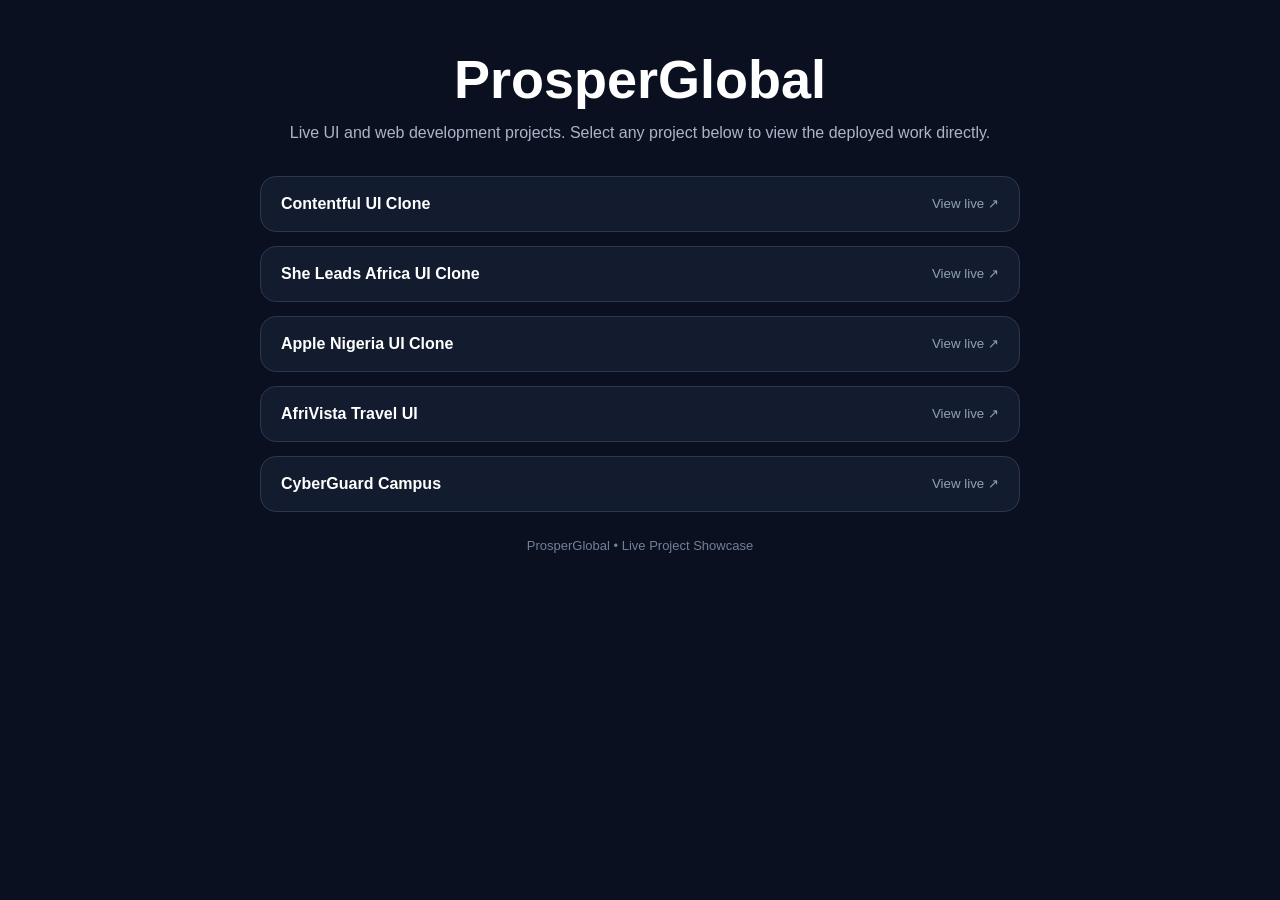
<file: prosperglobal/index.html>
<!DOCTYPE html>
<html lang="en">
<head>
<meta charset="UTF-8">
<meta name="viewport" content="width=device-width, initial-scale=1.0">
<meta name="description" content="ProsperGlobal live project portfolio">
<title>ProsperGlobal | Live Projects</title>
<style>
*{box-sizing:border-box;margin:0;padding:0}
body{font-family:Arial,Helvetica,sans-serif;background:#0b1020;color:#fff;min-height:100vh}
main{width:min(760px,92%);margin:auto;padding:48px 0 64px}
header{text-align:center;margin-bottom:30px}
h1{font-size:clamp(34px,7vw,54px);margin-bottom:10px}
header p{color:#aab6c8;line-height:1.6}
.links{display:grid;gap:14px}
a{display:flex;justify-content:space-between;align-items:center;gap:14px;padding:18px 20px;border-radius:16px;background:#131c2e;border:1px solid #2a3850;color:white;text-decoration:none;font-weight:700}
a:hover{background:#1a2740;transform:translateY(-1px)}
small{color:#91a0b5;font-weight:400}
footer{text-align:center;color:#718096;font-size:13px;margin-top:26px}
</style>
</head>
<body>
<main>
<header>
<h1>ProsperGlobal</h1>
<p>Live UI and web development projects. Select any project below to view the deployed work directly.</p>
</header>
<section class="links">
<a href="https://my-contentul-project.vercel.app/" target="_blank" rel="noopener noreferrer">Contentful UI Clone <small>View live ↗</small></a>
<a href="https://she-leads-africa-web-ui.vercel.app/" target="_blank" rel="noopener noreferrer">She Leads Africa UI Clone <small>View live ↗</small></a>
<a href="https://apple-nigeria-clone.vercel.app/" target="_blank" rel="noopener noreferrer">Apple Nigeria UI Clone <small>View live ↗</small></a>
<a href="https://afrivista-travel-ui.vercel.app/" target="_blank" rel="noopener noreferrer">AfriVista Travel UI <small>View live ↗</small></a>
<a href="https://cyberguard-campus.vercel.app/" target="_blank" rel="noopener noreferrer">CyberGuard Campus <small>View live ↗</small></a>
</section>
<footer>ProsperGlobal • Live Project Showcase</footer>
</main>
</body>
</html>
</file>
